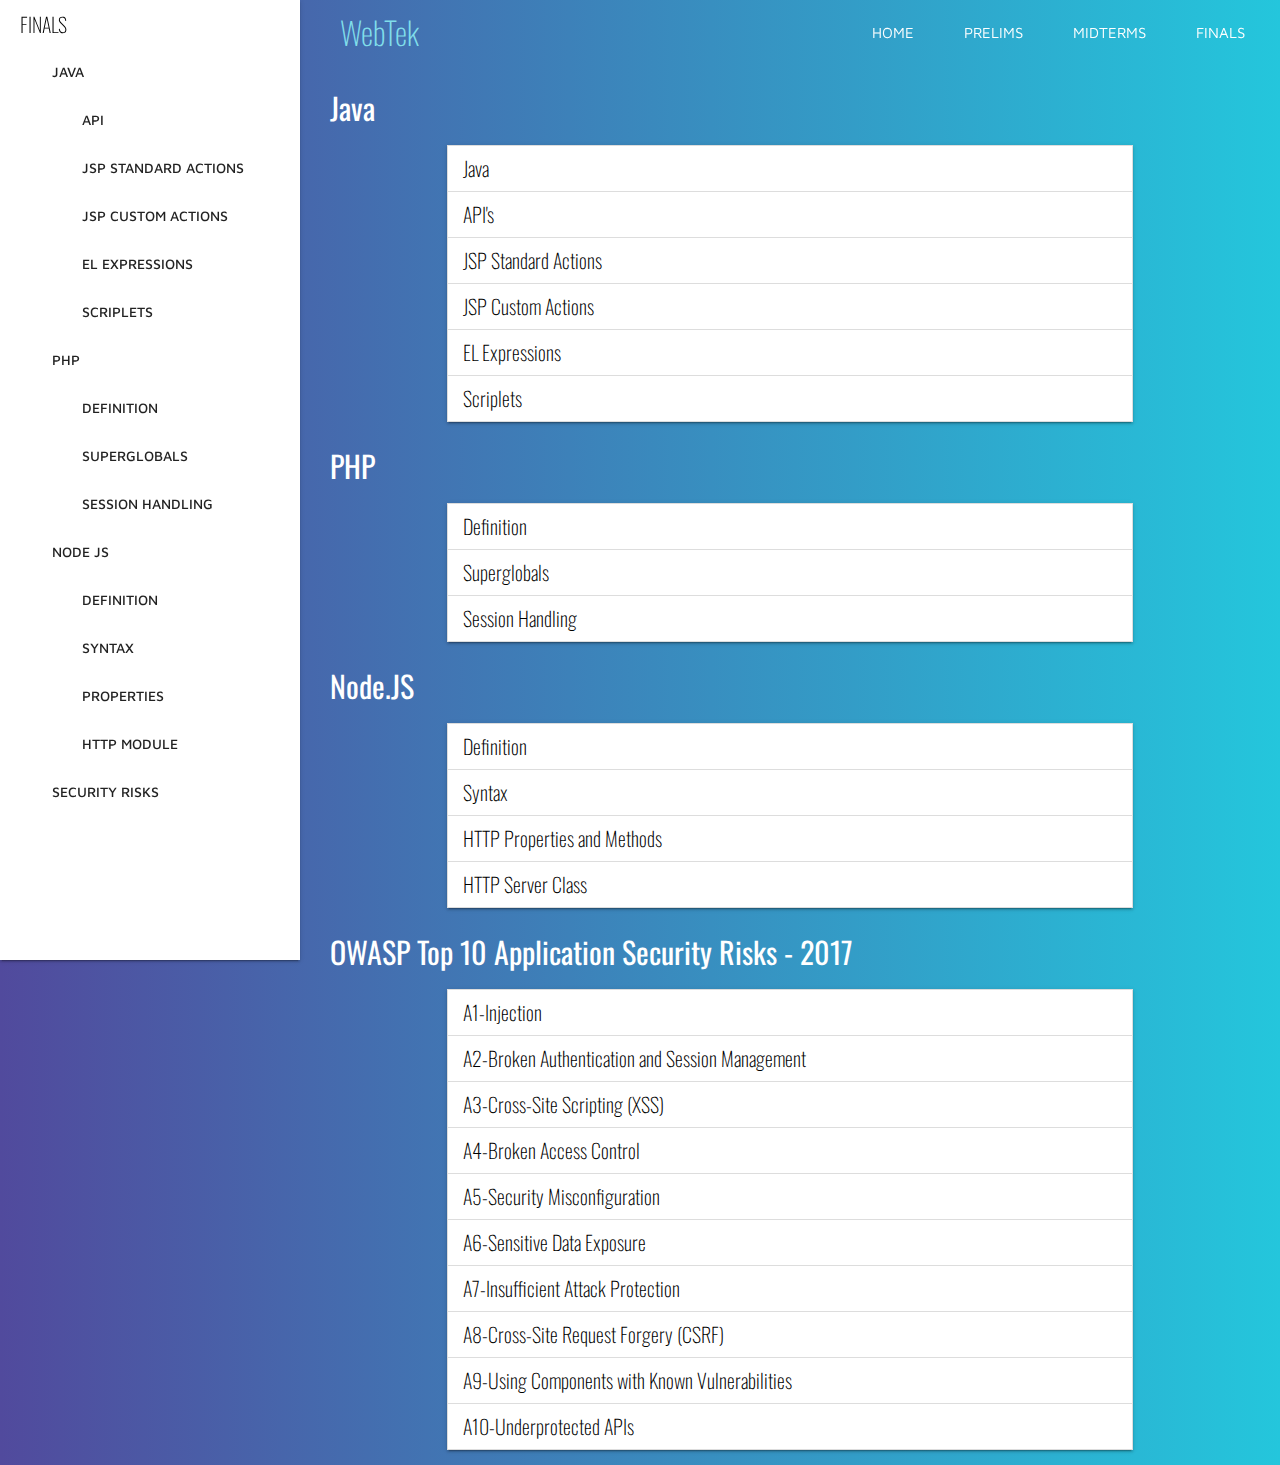
<file: finals.html>
<!DOCTYPE html>
<html>

<head>
  <title>Web Systems and Technology | Finals</title>
  <meta charset="UTF-8">
  <link href="http://fonts.googleapis.com/icon?family=Material+Icons" rel="stylesheet">
  <link href="https://fonts.googleapis.com/css?family=Maven+Pro:500" rel="stylesheet">
  <link href="https://fonts.googleapis.com/css?family=Oswald:200,400" rel="stylesheet">
  <link href="https://fonts.googleapis.com/css?family=Roboto" rel="stylesheet">
  <link href="https://fonts.googleapis.com/css?family=Source+Code+Pro" rel="stylesheet">

  <link type="text/css" rel="stylesheet" href="css/materialize.min.css" media="screen" />
  <link type="text/css" rel="stylesheet" href="css/style.css" media="screen" />

  <meta name="viewport" content="width=device-width, initial-scale=1.0" />
  <script src="js/smooth-scroll.js"></script>
</head>

<body>
  <nav class="z-depth-0" id="nav-prelims">

    <ul id="nav-title" class="side-nav fixed">
      <li>Finals</li>
      <li><a data-scroll href="#java">Java</a>
        <ul class="nested-menu">
          <li>
            <a data-scroll href="#java-api">API</a>
            <a data-scroll href="#jspstan">JSP Standard Actions</a>
            <a data-scroll href="#jspcust">JSP Custom Actions</a>
            <a data-scroll href="#elexpression">EL Expressions</a>
            <a data-scroll href="#scriplets">Scriplets</a>
          </li>
        </ul>

      </li>
      <li><a data-scroll href="#php">PHP</a>
        <ul class="nested-menu">
          <li>
            <a data-scroll href="#phpdefinition">Definition</a>
            <a data-scroll href="#superglobals">Superglobals</a>
            <a data-scroll href="#sessionhandling">Session Handling</a>
          </li>
        </ul>
      </li>
      <li><a data-scroll href="#php">Node JS</a>
        <ul class="nested-menu">
          <li>
            <a data-scroll href="#definiton">Definition</a>
            <a data-scroll href="#syntax">Syntax</a>
            <a data-scroll href="#properties">Properties</a>
            <a data-scroll href="#serverhttp">HTTP Module</a>

          </li>
        </ul>
      </li>
      <li><a data-scroll href="#securityrisk">Security Risks</a>
      </li>

    </ul>
  </nav>
  <div id="midterms">
    <nav id="main-nav" class="z-depth-0">
      <div class="nav-wrapper ">
        <a href="index.html" class="brand-logo">WebTek</a>
        <a href="#" data-activates="mobile-demo" class="button-collapse"><i class="material-icons">menu</i></a>
        <ul class="right hide-on-med-and-down">
          <li><a class="underline" href="index.html">Home</a></li>
          <li><a class="underline" href="prelims.html">Prelims</a></li>
          <li><a class="underline" href="midterms.html">Midterms</a></li>
          <li><a class="underline" href="finals.html">Finals</a></li>
        </ul>
        <ul class="side-nav z-depth-0" id="mobile-demo">
          <li><a href="index.html">Home</a></li>
          <li><a href="prelims.html">Prelims</a>
            <ul class="nested-list">
              <li><a data-scroll href="prelims.html#www">World Wide Web</a></li>
              <li><a data-scroll href="prelims.html#http">HTTP</a></li>
            </ul>

          </li>
          <li><a href="midterms.html">Midterms</a>
            <ul class="nested-list">
              <li><a data-scroll href="midterms.html#html">HTML</a></li>
              <li><a data-scroll href="midterms.html#css">CSS</a></li>
              <li><a data-scroll href="midterms.html#js">Javascript</a></li>
            </ul>

          </li>
          <li><a href="finals.html">Finals</a>
            <ul class="nested-list">
              <li><a data-scroll href="finals.html#java">Java</a></li>
              <li><a data-scroll href="finals.html#php">PHP</a></li>
              <li><a data-scroll href="finals.html#nodejs">Node JS</a></li>
            </ul>

          </li>
        </ul>
      </div>
    </nav>
    <section id="java">
      <h2>Java</h2>
      <div class="container">
        <ul class="collapsible" data-collapsible="expandable">
          <li>
            <div class="collapsible-header">
              Java
            </div>
            <div class="collapsible-body">

              Java EE
              <div class="container">
                Java EE is an open, standards-based development and deployment platform for creating distributed, transactional, reliable, secure, multitier, web-based, server-centric, component-based enterprise applications.</div><br> Java EE
              Application Model
              <div class="container">
                <ul>
                  <li>Java programming language, Java Virtual Machine (JVM)</li>
                  <li>Java EE Components
                    <ul>
                      <li>Java EE Clients
                        <div class="container">Application Clients, Applets (embedded in web clients) </div>
                      </li>
                      <li>Web Components
                        <div class="container">Servlets, JavaServer Pages (JSP), JavaServer Faces (JSF) </div>
                      </li>
                      <li>Enterprise JavaBeans (EJBM)</li>
                    </ul>
                  </li>
                  <li>Java EE Containers
                    <div class="container">Client containers, web container, EJB container</div>
                  </li>
                  <li>Java EE Server</li>

                </ul>
              </div>
              Java EE Web Application
              <div class="container">
                Collection of resources installed under a specific subset of the URL namespace of a web application server compliant with the Java EE Specification (e.g. Apache‟s Tomcat, Apache‟s Geronimo, Sun Microsystems‟ Glassfish, IBM‟s
                WebSphere, etc.)<br>
                <br>
                <ul>
                  <li>
                    Resources
                    <div class="container">
                      Static resources: web pages, images, stylesheets, etc. (serves as is) Dynamic resources: servlets, JSPs Miscellaneous resources: business object classes (e.g. Java Beans, EJB), support libraries, etc.
                    </div>
                  </li>
                  <li>
                    XML-formatted descriptor and configuration files (web.xml, application.xml, context.xml, etc.)
                    <div class="container">-Organized into a standard hierarchical structure and typically packaged and deployed as WAR or EAR files</div>
                  </li>
                </ul>
              </div>

            </div>


          </li>
          <li id="java-api">
            <div class="collapsible-header">
              API's
            </div>
            <div class="collapsible-body">
              <ul>
                <li>Java EE APIs</li>
                <li>Enterprise JavaBeans Technology</li>
                <li>Java Servlet Technology</li>
                <li>Java Server Pages</li>
                <li>Java Server Pages Standard Tag Library</li>
                <li>Java Server Faces</li>
                <li>Java Msg Service API</li>
                <li>Java Transaction API</li>
                <li>JavaMail API</li>
                <li>JavaBeans Activation Framework</li>
                <li>Java API for XML Processing</li>
                <li>Servlet
                  <div class="container">
                    A subpart porgram that runs inside a server. it handles and process a request from a JSP page that will dynamically generate a response.
                  </div>
                </li>
                <li>Java Server Page (JSP)
                  <div class="container">
                    Is a technology that manages the content or appearance of Web pages through the use of servlets.
                  </div>
                </li>
                <li>Servlet Processing
                  <div class="container">
                    A server side processing that accepts a servlet request that will process and returns a generated response.
                  </div>
                </li>
                <li>Servlet Request
                  <div class="container">
                    Defines an object to provide client request information to a servlet. The servlet container creates a ServletRequest object and passes it as an argument to the servlet's service method.
                  </div>
                </li>
                <li>Servlet Response
                  <div class="container">
                    is a an interface under Servlet API. Responds to a http request from a browser that will then generate the appropriate response object.
                  </div>
                </li>
              </ul>
            </div>
          </li>
          <li id="jspstan">
            <div class="collapsible-header">
              JSP Standard Actions
            </div>
            <div class="collapsible-body">
              <p>These actions use constructs in XML syntax to control the behavior of the servlet engine. You can dynamically insert a file, reuse JavaBeans components, forward the user to another page, or generate HTML for the Java plugin. There is
                only one syntax for the Action element, as it conforms to the XML standard −</p>
              <br> &lt;jsp:action_name attribute = "value" /&gt;
              <br><br>
              <p>Action elements are basically predefined functions. The following table lists out the available JSP actions −</p>
              <br>
              <ul>
                <li>jsp:include
                  <div class="container">
                    Includes a file at the time the page is requested.
                  </div>
                </li>
                <li>jsp:useBean
                  <div class="container">
                    Finds or instantiates a JavaBean.
                  </div>
                </li>
                <li>jsp:setProperty
                  <div class="container">
                    Sets the property of a JavaBean.
                  </div>
                </li>
                <li>jsp:getProperty
                  <div class="container">
                    Inserts the property of a JavaBean into the output.
                  </div>
                </li>
                <li>jsp:forward
                  <div class="container">
                    Forwards the requester to a new page.
                  </div>
                </li>
                <li>jsp:plugin
                  <div class="container">
                    Generates browserspecific code that makes an OBJECT or EMBED tag for the Java plugin.
                  </div>
                </li>
                <li>jsp:element
                  <div class="container">
                    Defines XML elements dynamically.
                  </div>
                </li>
                <li>jsp:attribute
                  <div class="container">
                    Defines dynamicallydefined XML element's attribute.
                  </div>
                </li>
                <li>jsp:body
                  <div class="container">
                    Defines dynamicallydefined XML element's body.
                  </div>
                </li>
                <li>jsp:text
                  <div class="container">
                    Used to write template text in JSP pages and documents.
                  </div>
                </li>
              </ul>
            </div>
          </li>
          <li id="jspcust">
            <div class="collapsible-header">
              JSP Custom Actions
            </div>
            <div class="collapsible-body">
              <p>The JavaServer Pages Standard Tag Library (JSTL) is a collection of useful JSP tags which encapsulates the core functionality common to many JSP applications.
                <br><br> JSTL has support for common, structural tasks such as iteration and conditionals, tags for manipulating XML documents, internationalization tags, and SQL tags. It also provides a framework for integrating the existing custom
                tags with the JSTL tags.
              </p>

              <span class="emphasis">Core Tags</span>
              <p>The core group of tags are the most commonly used JSTL tags. Following is the syntax to include the JSTL Core library in your JSP − <br> &lt;%@ taglib prefix = "c" uri = "http://java.sun.com/jsp/jstl/core" %&gt;
              </p>

              <ul>
                <li>&lt;c:out&gt;
                  <div class="container">
                    Like &lt;%= ... &gt;, but for expressions.</div>
                </li>
                <li>&lt;c:set&gt;
                  <div class="container">
                    Sets the result of an expression evaluation in a 'scope'</div>
                </li>
                <li>&lt;c:remove&gt;
                  <div class="container">
                    Removes a scoped variable (from a particular scope, if specified).</div>
                </li>
                <li>&lt;c:catch&gt;
                  <div class="container">
                    Catches any Throwable that occurs in its body and optionally exposes it.</div>
                </li>
                <li>&lt;c:if&gt;
                  <div class="container">
                    Simple conditional tag which evalutes its body if the supplied condition is true.</div>
                </li>
                <li>&lt;c:choose&gt;
                  <div class="container">
                    Simple conditional tag that establishes a context for mutually exclusive conditional operations, marked by &lt;when&gt; and &lt;otherwise&gt;.</div>
                </li>
                <li>&lt;c:when&gt;
                  <div class="container">
                    Subtag of &lt;choose&gt; that includes its body if its condition evalutes to 'true'.</div>
                </li>
                <li>&lt;c:otherwise&gt;
                  <div class="container">
                    Subtag of &lt;choose&gt; that follows the &lt;when&gt; tags and runs only if all of the prior conditions evaluated to 'false'.
                  </div>
                </li>
                <li>&lt;c:import&gt;
                  <div class="container">
                    Retrieves an absolute or relative URL and exposes its contents to either the page, a String in 'var', or a Reader in 'varReader'.
                  </div>
                </li>
                <li>&lt;c:forEach&gt;
                  <div class="container">
                    The basic iteration tag, accepting many different collection types and supporting subsetting and other functionality .
                  </div>
                </li>
                <li>&lt;c:forTokens&gt;
                  <div class="container">
                    Iterates over tokens, separated by the supplied delimeters.
                  </div>
                </li>
                <li>&lt;c:param&gt;
                  <div class="container">
                    Adds a parameter to a containing 'import' tag's URL.
                  </div>
                </li>
                <li>&lt;c:redirect&gt;
                  <div class="container">
                    Redirects to a new URL.
                  </div>
                </li>
                <li>&lt;c:url&gt;
                  <div class="container">
                    Creates a URL with optional query parameters
                  </div>
                </li>
              </ul>
              <br>
              <p>The JSTL SQL tag library provides tags for interacting with relational databases (RDBMSs) such as Oracle, mySQL, or Microsoft SQL Server. <br><br> Following is the syntax to include JSTL SQL library in your JSP −</p>
              <br>
              <ul>
                <li>&lt;sql:setDataSource&gt;
                  <div class="container"> Creates a simple DataSource suitable only for prototyping</div>
                </li>
                <li>&lt;sql:query&gt;
                  <div class="container"> Executes the SQL query defined in its body or through the sql attribute.</div>
                </li>
                <li>&lt;sql:update&gt;
                  <div class="container"> Executes the SQL update defined in its body or through the sql attribute.</div>
                </li>
                <li>&lt;sql:param&gt;
                  <div class="container"> Sets a parameter in an SQL statement to the specified value.</div>
                </li>
                <li>&lt;sql:dateParam&gt;
                  <div class="container"> Sets a parameter in an SQL statement to the specified java.util.Date value.</div>
                </li>
                <li>&lt;sql:transaction&gt;
                  <div class="container"> Provides nested database action elements with a shared Connection, set up to execute all statements as one transaction.</div>
                </li>
              </ul>
            </div>
          </li>
          <li id="elexpression">
            <div class="collapsible-header">
              EL Expressions
            </div>
            <div class="collapsible-body">
              <p>JSP Expression Language (EL) makes it possible to easily access application data stored in JavaBeans components. JSP EL allows you to create expressions both (a) arithmetic and (b) logical. Within a JSP EL expression, you can use
                integers, floating point numbers, strings, the built-in constants true and false for boolean values, and null.</p>
              <br>
            </div>
          </li>
          <li id="scriplets">
            <div class="collapsible-header">
              Scriplets
            </div>
            <div class="collapsible-body">

              JSP also allows you to write blocks of Java code inside the JSP. You do this by placing your Java code between &lt;% and %&gt; characters (just like expressions, but without the = sign at the start of the sequence.)
              <br> This block of code is known as a "scriptlet". By itself, a scriptlet doesn't contribute any HTML (though it can, as we will see down below.) A scriptlet contains Java code that is executed every time the JSP is invoked.
              <br> Here is a modified version of our JSP from previous section, adding in a scriptlet.
              <br>
              <pre>
                                <code>
            &lt;HTML&gt;
            &lt;BODY&gt;
                &lt;%
                // This is a scriptlet.  Notice that the "date"
                // variable we declare here is available in the
                // embedded expression later on.
                System.out.println( "Evaluating date now" );
                java.util.Date date = new java.util.Date();
                %&gt;
                Hello!  The time is now &lt;%= date %&gt;
                &lt;/BODY&gt;
            &lt;/HTML&gt;
                                </code>
                            </pre>

            </div>
          </li>
        </ul>
      </div>
    </section>
    <section id="php">
      <h2>PHP</h2>
      <div class="container">

        <ul class="collapsible" data-collapsible="accordion">
          <li id="phpdefiniton">
            <div class="collapsible-header">Definition</div>
            <div class="collapsible-body">
              <ul>
                <li>
                  <p>recursive acronym for PHP: Hypertext Preprocessor</p>
                  <p>a widely-used open source general-purpose scripting language that is especially suited for web development and can be embedded into HTML.</p>
                </li>
              </ul>
            </div>
          </li>
          <li id="superglobals">
            <div class="collapsible-header">Superglobals</div>
            <div class="collapsible-body">
              <ul>
                <li>
                  Several predefined variables in PHP are "superglobals", which means they are available in all scopes throughout a script. There is no need to do global $variable; to access them within functions or methods.
                </li>
                <br>
                <li>
                  <ul>
                    <li>$GLOBALS
                      <div class="container">
                        An associative array containing references to all variables which are currently defined in the global scope of the script. The variable names are the keys of the array.
                      </div>

                    </li>
                    <li>$_SERVER
                      <div class="container">
                        is an array containing information such as headers, paths, and script locations. The entries in this array are created by the web server. There is no guarantee that every web server will provide any of these; servers may omit
                        some, or provide others not listed here.
                      </div>
                    </li>
                    <li>$_GET
                      <div class="container">
                        An associative array of variables passed to the current script via the URL parameters.
                      </div>
                    </li>
                    <li>$_POST
                      <div class="container">
                        An associative array of variables passed to the current script via the HTTP POST method when using application/x-www-form-urlencoded or multipart/form-data as the HTTP Content-Type in the request.
                      </div>
                    </li>
                    <li>$_FILES
                      <div class="container">
                        An associative array of items uploaded to the current script via the HTTP POST method. The structure of this array is outlined in the POST method uploads section.
                      </div>
                    </li>
                    <li>$_COOKIE
                      <div class="container">
                        An associative array of variables passed to the current script via HTTP Cookies.
                      </div>
                    </li>
                    <li>$_SESSION
                      <div class="container">
                        An associative array containing session variables available to the current script.
                      </div>
                    </li>
                    <li>$_REQUEST
                      <div class="container">
                        An associative array that by default contains the contents of $_GET, $_POST and $_COOKIE.
                      </div>
                    </li>
                    <li>$_ENV
                      <div class="container">
                        An associative array of variables passed to the current script via the environment method.
                      </div>
                    </li>
                  </ul>
                </li>

              </ul>
            </div>
          </li>
          <li id="sessionhandling">
            <div class="collapsible-header">Session Handling</div>
            <div class="collapsible-body">
              <ul>
                <li>
                  <p>A session is a way to store information (in variables) to be used across multiple pages. Unlike a cookie, the information is not stored on the users computer.</p>
                </li>
              </ul>
              <br>
              <ul>
                <li>Session Functions</li>
                <li>session_abort — Discard session array changes and finish session</li>
                <li>session_cache_expire — Return current cache expire</li>
                <li>session_cache_limiter — Get and/or set the current cache limiter</li>
                <li>session_commit — Alias of session_write_close</li>
                <li>session_create_id — Create new session id</li>
                <li>session_decode — Decodes session data from a session encoded string</li>
                <li>session_destroy — Destroys all data registered to a session</li>
                <li>session_encode — Encodes the current session data as a session encoded string</li>
                <li>session_gc — Perform session data garbage collection</li>
                <li>session_get_cookie_params — Get the session cookie parameters</li>
                <li>session_id — Get and/or set the current session id</li>
                <li>session_is_registered — Find out whether a global variable is registered in a session</li>
                <li>session_module_name — Get and/or set the current session module</li>
                <li>session_name — Get and/or set the current session name</li>
                <li>session_regenerate_id — Update the current session id with a newly generated one</li>
                <li>session_register_shutdown — Session shutdown function</li>
                <li>session_register — Register one or more global variables with the current session</li>
                <li>session_reset — Re-initialize session array with original values</li>
                <li>session_save_path — Get and/or set the current session save path</li>
                <li>session_set_cookie_params — Set the session cookie parameters</li>
                <li>session_set_save_handler — Sets user-level session storage functions</li>
                <li>session_start — Start new or resume existing session</li>
                <li>session_status — Returns the current session status</li>
                <li>session_unregister — Unregister a global variable from the current session</li>
                <li>session_unset — Free all session variables</li>
                <li>session_write_close — Write session data and end session</li>
              </ul>
            </div>
          </li>
        </ul>
      </div>
    </section>

    <section id="nodejs">
      <h2>Node.JS</h2>
      <div class="container">
        <ul class="collapsible" data-collapsible="accordion">
          <li id="nodejsdefiniton">
            <div class="collapsible-header">Definition</div>
            <div class="collapsible-body">
              <ul>
                <li>
                  <p>The HTTP module provides a way of making Node.js transfer data over HTTP (Hyper Text Transfer Protocol).</p>
                </li>
              </ul>
            </div>
          </li>
          <li id="syntax">
            <div class="collapsible-header">Syntax</div>
            <div class="collapsible-body">
              <ul>
                <li>
                  <p>The syntax for including the HTTP module in your application:</p>
                  <p>var http = require('http');</p>
                </li>
              </ul>
            </div>
          </li>
          <li id="properties">
            <div class="collapsible-header">HTTP Properties and Methods</div>
            <div class="collapsible-body">
              <table>
                <tr>
                  <th>Method</th>
                  <th>Description</th>
                </tr>
                <tr>
                  <td>createClient() </td>
                  <td>Deprecated. Creates a HTTP client</td>
                </tr>
                <tr>
                  <td>createServer()</td>
                  <td>Creates an HTTP server</td>
                </tr>
                <tr>
                  <td>globalAgent</td>
                  <td>Returns the HTTP Agent</td>
                </tr>
                <tr>
                  <td>request() </td>
                  <td>Returns an object containing the user's request</td>
                </tr>
              </table>
            </div>
          </li>
          <li id="serverhttp">
            <div class="collapsible-header">HTTP Server Class</div>

            <div class="collapsible-body">Server Methods and Properties
              <p>When calling the http.createServer() method, a Server class is returned.</p>
              <p>The Server class has methods and properties of its own:</p>
              <table>
                <tr>
                  <td>server.close() </td>
                  <td>Closes the server connection</td>
                </tr>
                <tr>
                  <td>server.listen() </td>
                  <td>Makes the server listen to ports on the computer</td>
                </tr>
                <tr>
                  <td>server.listening </td>
                  <td>Returns true if the server is listening for connection, otherwise false</td>
                </tr>
                <tr>
                  <td>server.maxHeadersCount </td>
                  <td>Limits the number of incoming headers</td>
                </tr>
                <tr>
                  <td>server.setTimeout() </td>
                  <td>Sets the server's timeout value. Default is 2 minutes</td>
                </tr>
                <tr>
                  <td>server.timeout</td>
                  <td>Sets, or gets, the server's timeout value</td>
                </tr>
              </table>
            </div>
            <div class="collapsible-body">Server Events
              <table>
                <tr>
                  <td>checkContinue</td>
                  <td> Occurs when a request with an HTTP Expect: 100­continue is received</td>
                </tr>
                <tr>
                  <td>checkExpectation</td>
                  <td>Occurs when a request with an HTTP Expect headers is received</td>
                </tr>
                <tr>
                  <td>clientError </td>
                  <td>Occurs when a client connection gets an error</td>
                </tr>
                <tr>
                  <td>close </td>
                  <td>Occurs when the server is closing</td>
                </tr>
                <tr>
                  <td>connect</td>
                  <td>Occurs when a request with an HTTP Connect method is received</td>
                </tr>
                <tr>
                  <td>connection</td>
                  <td></td>
                </tr>
                <tr>
                  <td>request </td>
                  <td>Occurs when a request is received</td>
                </tr>
                <tr>
                  <td>upgrade</td>
                  <td>Occurs when a request for an HTTP upgrade is received</td>
                </tr>
              </table>
            </div>
          </li>
        </ul>
      </div>
    </section>

    <section id="securityrisk">
      <h2>OWASP Top 10 Application Security Risks - 2017</h2>
      <div class="container">
        <ul class="collapsible" data-collapsible="accordion">
          <li>
            <div class="collapsible-header">A1-Injection</div>
            <div class="collapsible-body">
              <ul>
                <li>
                  Injection flaws, such as SQL, OS, XXE, and LDAP injection occur when untrusted data is sent to an interpreter as part of a command or query. The attacker’s hostile data can trick the interpreter into executing unintended commands or
                  accessing data without proper authorization.
                </li>
              </ul>
            </div>
          </li>
          <li>
            <div class="collapsible-header">A2-Broken Authentication and Session Management</div>
            <div class="collapsible-body">
              <ul>
                <li>
                  Application functions related to authentication and session management are often implemented incorrectly, allowing attackers to compromise passwords, keys, or session tokens, or to exploit other implementation flaws to assume other
                  users’ identities (temporarily or permanently).
                </li>
              </ul>
            </div>
          </li>
          <li>
            <div class="collapsible-header">A3-Cross-Site Scripting (XSS)</div>
            <div class="collapsible-body">
              <ul>
                <li>
                  XSS flaws occur whenever an application includes untrusted data in a new web page without proper validation or escaping, or updates an existing web page with user supplied data using a browser API that can create JavaScript. XSS
                  allows attackers to execute scripts in the victim’s browser which can hijack user sessions, deface web sites, or redirect the user to malicious sites.
                </li>
              </ul>
            </div>
          </li>
          <li>
            <div class="collapsible-header">A4-Broken Access Control</div>
            <div class="collapsible-body">
              <ul>
                <li>
                  Restrictions on what authenticated users are allowed to do are not properly enforced. Attackers can exploit these flaws to access unauthorized functionality and/or data, such as access other users' accounts, view sensitive files,
                  modify other users’ data, change access rights, etc.
                </li>
              </ul>
            </div>
          </li>
          <li>
            <div class="collapsible-header">A5-Security Misconfiguration</div>
            <div class="collapsible-body">
              <ul>
                <li>
                  Good security requires having a secure configuration defined and deployed for the application, frameworks, application server, web server, database server, platform, etc. Secure settings should be defined, implemented, and
                  maintained, as defaults are often insecure. Additionally, software should be kept up to date.
                </li>
              </ul>
            </div>
          </li>
          <li>
            <div class="collapsible-header">A6-Sensitive Data Exposure</div>
            <div class="collapsible-body">
              <ul>
                <li>
                  Many web applications and APIs do not properly protect sensitive data, such as financial, healthcare, and PII. Attackers may steal or modify such weakly protected data to conduct credit card fraud, identity theft, or other crimes.
                  Sensitive data deserves extra protection such as encryption at rest or in transit, as well as special precautions when exchanged with the browser.
                </li>
              </ul>
            </div>
          </li>
          <li>
            <div class="collapsible-header">A7-Insufficient Attack Protection</div>
            <div class="collapsible-body">
              <ul>
                <li>
                  The majority of applications and APIs lack the basic ability to detect, prevent, and respond to both manual and automated attacks. Attack protection goes far beyond basic input validation and involves automatically detecting,
                  logging, responding, and even blocking exploit attempts. Application owners also need to be able to deploy patches quickly to protect against attacks.
                </li>
              </ul>
            </div>
          </li>
          <li>
            <div class="collapsible-header">A8-Cross-Site Request Forgery (CSRF)</div>
            <div class="collapsible-body">
              <ul>
                <li>
                  A CSRF attack forces a logged-on victim’s browser to send a forged HTTP request, including the victim’s session cookie and any other automatically included authentication information, to a vulnerable web application. Such an attack
                  allows the attacker to force a victim’s browser to generate requests the vulnerable application thinks are legitimate requests from the victim.
                </li>
              </ul>
            </div>
          </li>
          <li>
            <div class="collapsible-header">A9-Using Components with Known Vulnerabilities</div>
            <div class="collapsible-body">
              <ul>
                <li>
                  Components, such as libraries, frameworks, and other software modules, run with the same privileges as the application. If a vulnerable component is exploited, such an attack can facilitate serious data loss or server takeover.
                  Applications and APIs using components with known vulnerabilities may undermine application defenses and enable various attacks and impacts.
                </li>
              </ul>
            </div>
          </li>
          <li>
            <div class="collapsible-header">A10-Underprotected APIs</div>
            <div class="collapsible-body">
              <ul>
                <li>
                  Modern applications often involve rich client applications and APIs, such as JavaScript in the browser and mobile apps, that connect to an API of some kind (SOAP/XML, REST/JSON, RPC, GWT, etc.). These APIs are often unprotected and
                  contain numerous vulnerabilities.
                </li>
              </ul>
            </div>
          </li>
        </ul>
      </div>
    </section>
  </div>

  <!--Import jQuery before materialize.js-->
  <script type="text/javascript" src="https://code.jquery.com/jquery-2.1.1.min.js"></script>
  <script type="text/javascript" src="js/materialize.min.js"></script>
  <script type="text/javascript" src="js/script.js"></script>
</body>

</html>
</file>
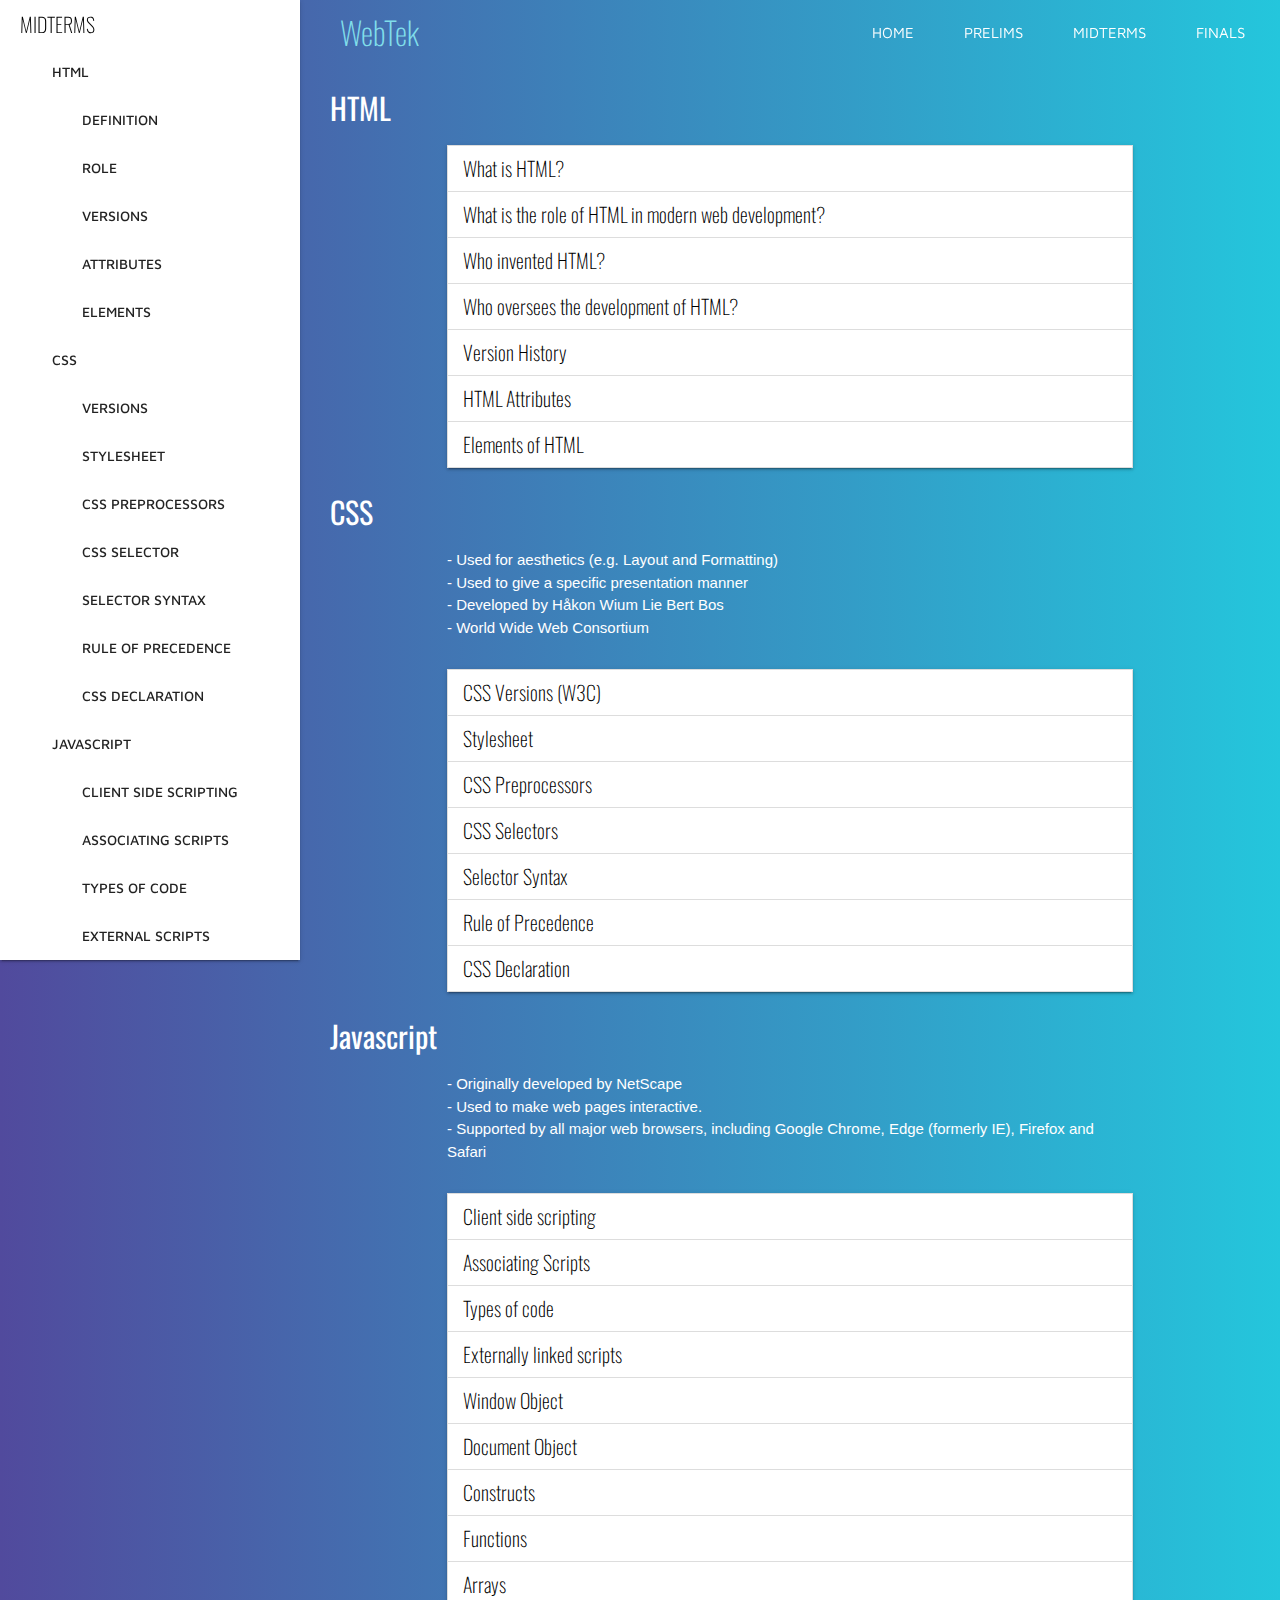
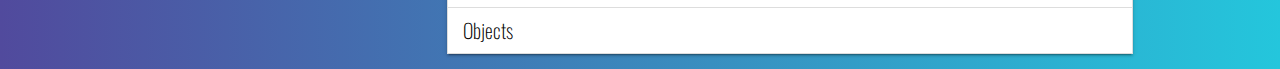
<file: midterms.html>
<!DOCTYPE html>
<html>

<head>
  <title>Web Systems and Technology | Midterms</title>
  <meta charset="UTF-8">
  <!--Import Google Icon Font-->
  <link href="http://fonts.googleapis.com/icon?family=Material+Icons" rel="stylesheet">
  <link href="https://fonts.googleapis.com/css?family=Maven+Pro:500" rel="stylesheet">
  <link href="https://fonts.googleapis.com/css?family=Oswald:200,400" rel="stylesheet">
  <link href="https://fonts.googleapis.com/css?family=Roboto" rel="stylesheet">
  <link href="https://fonts.googleapis.com/css?family=Source+Code+Pro" rel="stylesheet">

  <link type="text/css" rel="stylesheet" href="css/materialize.min.css" media="screen" />
  <link type="text/css" rel="stylesheet" href="css/style.css" media="screen" />
  <!--Let browser know website is optimized for mobile-->
  <meta name="viewport" content="width=device-width, initial-scale=1.0" />
  <script src="js/smooth-scroll.js"></script>
</head>

<body>
  <nav class="z-depth-0" id="nav-prelims">
    <ul id="nav-title" class="side-nav fixed">
      <li>Midterms</li>
      <li><a data-scroll href="#html">HTML</a>
        <ul class="nested-menu">
          <li>
            <a data-scroll href="#definiton">Definition</a>
            <a data-scroll href="#role">Role</a>
            <a data-scroll href="#versionshtml">Versions</a>
            <a data-scroll href="#attrib">Attributes</a>
            <a data-scroll href="#element">Elements</a>
          </li>
        </ul>
      </li>
      <li><a data-scroll href="#css">CSS</a>
        <ul class="nested-menu">
          <li>
            <a data-scroll href="#versions">Versions</a>
          </li>
          <li>
            <a data-scroll href="#stylesheet">Stylesheet</a>
          </li>
          <li>
            <a data-scroll href="#preprocessors">CSS Preprocessors</a>
          </li>
          <li>
            <a data-scroll href="#cssselector">CSS Selector</a>
          </li>
          <li>
            <a data-scroll href="#selectorsyntax">Selector Syntax</a>
          </li>
          <li>
            <a data-scroll href="#ruleprecedence">Rule of Precedence</a>
          </li>
          <li>
            <a data-scroll href="#cssdeclaration">CSS Declaration</a>
          </li>
        </ul>
      </li>
      <li><a data-scroll href="#javascript">Javascript</a>
        <ul class="nested-menu">
          <li>
            <a data-scroll href="#clientSide">Client Side Scripting</a>
            <a data-scroll href="#assocSripts">Associating Scripts</a>
            <a data-scroll href="#typesOfCode">Types of Code</a>
            <a data-scroll href="#externalScripts">External Scripts</a>
            <a data-scroll href="#windowObject">Window Object</a>
            <a data-scroll href="#docObject">Document Object</a>
            <a data-scroll href="#constructs">Constructs</a>
            <a data-scroll href="#jsFunctions">Functions</a>
            <a data-scroll href="#jsArrays">Arrays</a>
            <a data-scroll href="#jsObjects">Objects</a></li>
        </ul>
    </ul>
  </nav>
  <div id="midterms">
    <nav id="main-nav" class="z-depth-0">
      <div class="nav-wrapper ">
        <a href="index.html" class="brand-logo">WebTek</a>
        <a href="#" data-activates="mobile-demo" class="button-collapse"><i class="material-icons">menu</i></a>
        <ul class="right hide-on-med-and-down">
          <li><a class="underline" href="index.html">Home</a></li>
          <li><a class="underline" href="prelims.html">Prelims</a></li>
          <li><a class="underline" href="midterms.html">Midterms</a></li>
          <li><a class="underline" href="finals.html">Finals</a></li>
        </ul>
        <ul class="side-nav z-depth-0" id="mobile-demo">
          <li><a href="index.html">Home</a></li>
          <li><a href="prelims.html">Prelims</a>
            <ul class="nested-list">
              <li><a data-scroll href="prelims.html#www">World Wide Web</a></li>
              <li><a data-scroll href="prelims.html#http">HTTP</a></li>
            </ul>

          </li>
          <li><a href="midterms.html">Midterms</a>
            <ul class="nested-list">
              <li><a data-scroll href="midterms.html#html">HTML</a></li>
              <li><a data-scroll href="midterms.html#css">CSS</a></li>
              <li><a data-scroll href="midterms.html#js">Javascript</a></li>
            </ul>

          </li>
          <li><a href="finals.html">Finals</a>
            <ul class="nested-list">
              <li><a data-scroll href="finals.html#java">Java</a></li>
              <li><a data-scroll href="finals.html#php">PHP</a></li>
              <li><a data-scroll href="finals.html#nodejs">Node JS</a></li>
              <li><a data-scroll href="finals.html#securityrisk">Security Risks</a></li>
            </ul>

          </li>
        </ul>
      </div>
    </nav>
    <section id="html">
      <h2>HTML</h2>
      <div class="container" id="elements">
        <ul class="collapsible" data-collapsible="expandable">
          <li id="definition">
            <div class="collapsible-header">
              What is HTML?
            </div>
            <div class="collapsible-body">
              <p>- HTML (Hypertext Markup Language) is the language for describing the structure of Web pages.</p>
              <p>- A language used to get resources that's using special notation.</p>
            </div>
          </li>
          <li>
            <div class="collapsible-header">
              What is the role of HTML in modern web development?
            </div>
            <div class="collapsible-body">
              <ul>
                <li>Stucture and Content - Modern HTML</li>
                <li>Presentational Aspects/Aethetics - CSS</li>
                <li>Behavioral - JS</li>
              </ul>
            </div>
          </li>

          <li id="role">
            <div class="collapsible-header">
              Who invented HTML?
            </div>
            <div class="collapsible-body">
              <p>Sir. Tim Berners-Lee</p>
            </div>
          </li>

          <li>
            <div class="collapsible-header">
              Who oversees the development of HTML?
            </div>
            <div class="collapsible-body">
              <p>World Wide Web Consortium (W3C)</p>
            </div>
          </li>
          <li id="versions">
            <div class="collapsible-header">
              Version History
            </div>
            <div class="collapsible-body">
              <ul>
                <li>HTML 1.0 </li>
                <li>HTML 2.0</li>
                <li>HTML 3.0</li>
                <li>HTML 3.2</li>
                <li>HTML 4.01</li>
                <li>XHTML 1.0</li>
                <li>HTML5</li>
                <li>HTML5.1</li>
              </ul>
            </div>
          </li>
          <li id="attrib">
            <div class="collapsible-header">
              HTML Attributes
            </div>
            <div class="collapsible-body">
              <ul>
                <li>Global </li>
                <li>Element</li>
                <li>data -*</li>
                <li>role,aria -*</li>
              </ul>
            </div>
          </li>
          <li id="element">
            <div class="collapsible-header">
              Elements of HTML
            </div>
            <div id="elementsTree" class="collapsible-body">
              <ul>
                <li>html
                  <ul class="container">
                    <li> head
                      <ul class="container">
                        <li> title, base, link, meta, style</li>
                      </ul>
                    </li>
                    <li> body
                      <ul class="container">
                        <li class="html5"> article, aside, nav, section</li>
                        <li class="html5"> header, footer</li>
                        <li> main</li>
                        <li> address</li>
                        <li> div</li>
                        <li></li>
                        <li> h1,h2,h3,h4,h5,h6<br></li>

                        <li> p</li>
                        <li> hr</li>
                        <li> pre</li>
                        <li> blockquote</li>
                        <li> ol,ul
                          <ul class="container">
                            <li> li</li>
                          </ul>
                        </li>
                        <li> dl
                          <ul class="container">
                            <li> dt,dd</li>
                          </ul>
                        </li>
                        <li> figure
                          <ul class="container">
                            <li> figcaption<br></li>
                          </ul>
                        </li>

                        <li> a</li>
                        <li> em,strong,small,s</li>
                        <li> cite,q</li>
                        <li> dfn, abbr</li>
                        <li class="html5"> ruby,rb,rt,rtc,rp
                        </li>
                        <li> data,time</li>
                        <li> code,var,samp,kbd</li>
                        <li> sup,sub</li>
                        <li> i,b,u,mark</li>
                        <li> bdi, bdo</li>
                        <li> span</li>
                        <li> br</li>
                        <li> wbr</li>
                        <li> ins,del<br></li>

                        <li> table
                          <ul class="container">
                            <li> caption</li>
                            <li> colgroup, col</li>
                            <li> thead, tbody, tfoot</li>
                            <li> tr</li>
                            <li> th,td</li>
                          </ul>
                          <br>
                        </li>
                        <li> form
                          <ul class="container">
                            <li> label</li>
                            <li> input</li>
                            <li> button</li>
                            <li> select</li>
                            <li> textarea</li>
                          </ul>
                          <br>
                        </li>
                        <li> picture</li>
                        <li> img</li>
                        <li> iframe, embed</li>
                        <li> object</li>
                        <li> param</li>
                        <li> source, video, audio, track</li>
                        <li> map</li>
                        <li> area</li>
                      </ul>
                    </li>
                  </ul>
                </li>
              </ul>
            </div>
        </ul>
      </div>
    </section>
    <section id="css">
      <h2>CSS</h2>
      <div class="container">
        <p>- Used for aesthetics (e.g. Layout and Formatting)</p>
        <p>- Used to give a specific presentation manner</p>
        <p>- Developed by Håkon Wium Lie Bert Bos </p>
        <p>- World Wide Web Consortium</p>
        <br>
        <ul class="collapsible" data-collapsible="expandable">
          <li>
            <div class="collapsible-header" id="versionshtml">
              CSS Versions (W3C)
            </div>
            <div class="collapsible-body">
              <ul class="nested-list">
                <li>
                  <ul>
                    <li>CSS 1 &nbsp;&nbsp;: December 1997</li>
                    <li>CSS 2.1&nbsp;: June 2011</li>
                    <li>CSS 3 &nbsp;&nbsp;: April 12, 2016</li>
                  </ul>
                </li>
              </ul>
            </div>
          </li>
          <li>
            <div class="collapsible-header" id="stylesheet">
              Stylesheet
            </div>
            <div class="collapsible-body">
              <p>Stylesheet is a form of separation of presentation and content for web design in which the markup (i.e., HTML or XHTML) of a webpage contains the page's semantic content and structure, but does not define its visual layout (style).
              </p><br>
              <ul class="nested-list">
                <li>
                  <ul>
                    <li>AUTHOR STYLE&nbsp;&nbsp; &nbsp;&nbsp;: Used by the Server</li>
                    <li>USER STYLE&nbsp;&nbsp;&nbsp; &nbsp;&nbsp; : Used by the User</li>
                    <li>USER AGENT STYLE : Default stylesheet for HTML4 (e.g. Chrome, webstore, browser)</li>
                  </ul>
                </li>
              </ul>
            </div>
          </li>
          <li>
            <div class="collapsible-header" id="preprocessors">
              CSS Preprocessors
            </div>
            <div class="collapsible-body">
              <p>- A CSS preprocessor helps you write maintainable, future-proof code and it will seriously reduce the amount of CSS you have to write.</p>
              <ul class="nested-list">
                <li>CSS Preprocessor Options:
                  <ul>
                    <li>Sass</li>
                    <li>Less</li>
                    <li>Stylus</li>
                    <li>CSS-Crush</li>
                    <li>Myth</li>
                    <li>Rework</li>
                  </ul>
                </li>
              </ul>
            </div>
          </li>
          <li>
            <div class="collapsible-header" id="cssselector">
              CSS Selectors
            </div>
            <div class="collapsible-body">
              <ul>
                <li>
                  - Structure used as a condition in a CSS rule to determine which elements in the document tree are matched by the selector and are thus targeted by the formatting specified in the CSS rule declaration block
                </li>
                <li>
                  - the matched elements are called the subjects of the selector
                </li>
              </ul>
            </div>
          </li>
          <li>
            <div class="collapsible-header" id="selectorsyntax">
              Selector Syntax
            </div>
            <div class="collapsible-body">
              <ul>
                <li>
                  - Used as a condition in a CSS Rule to determine who elements in the documents true are matched by the selcctor and thus targeted by the formatting specified CSS. <br><br>
                </li>
                <li><span class="css-sub-head">Basic Selectors</span></li>
                <li>
                  <ul class="nested-list">
                    <li><strong>Type Selectors</strong></li>
                    <li>Chooses all elements with the same tags</li>
                    <li><em>Example: </em> body, header, nav, div</li>
                  </ul>
                </li>

                <li>
                  <ul class="nested-list">
                    <li><strong>Class Selectors</strong></li>
                    <li>Chooses all elements with the same class values.</li>
                    <li><em>Example: </em> .index, .container, .row, .column</li>
                  </ul>
                </li>
                <li>
                  <ul class="nested-list">
                    <li><strong>ID Selectors</strong></li>
                    <li>Chooses an element based on value of the id attribute.</li>
                    <li><em>Example: </em> #css, #selectors, #rule</li>
                  </ul>
                </li>
                <li>
                  <ul class="nested-list">
                    <li><strong>Universal Selectors</strong></li>
                    <li>Chooses all the element in the web page</li>
                    <li><em>Example: </em> *</li>
                  </ul>
                </li>
                <li>
                  <ul class="nested-list">
                    <li><strong>Attribute Selectors</strong></li>
                    <li>Chooses all element based on the value of one of its attributes</li>
                    <li><em>Example: </em> [value="name"], </li>
                  </ul>
                </li>
                <li><span class="css-sub-head">Combinators</span>
                  <ul class="nested-list">
                    <li><strong>Type Selectors</strong></li>
                    <li>Chooses all elements with the same tags</li>
                    <li><em>Example: </em> body, header, nav, div</li>
                  </ul>
                <li>
                  <ul class="nested-list">
                    <li><strong>Adjacent Sibling Selectors</strong></li>
                    <li>Uses the '+' combinator to select elements that <em>immediately</em> follow the initial specified element.</li>
                    <li><em>Example: </em> container + sub-container </li>
                  </ul>
                </li>

                <li>
                  <ul class="nested-list">
                    <li><strong>General Sibling Selectors</strong></li>
                    <li>Uses the '~' combinator to select elements that follow the initial specified element under the same parent.</li>
                    <li><em>Example: </em> p ~ span </li>
                  </ul>
                </li>
                <li>
                  <ul class="nested-list">
                    <li><strong>Child Selectors</strong></li>
                    <li>Uses the '>' combinator to select elements that are <em>direct</em> children of the former specified element</li>
                    <li><em>Example: </em> ol > li </li>
                  </ul>
                </li>
                <li>
                  <ul class="nested-list">
                    <li><strong>Descendant Selectors</strong></li>
                    <li>Uses the ' ' combinator to select elements that are children of the former specified element</li>
                    <li><em>Example: </em> div span </li>
                  </ul>
                </li>
                <li><span class="css-sub-head">Pseudo-Elements</span></li>
                <li> -used to style specific part of an element</li>
                <li><em>Example:</em> ::first-line, ::first-letter</li>
                <li><span class="css-sub-head">Pseudo Classes</span></li>
                <li> -used to define a state of an element which is changes when a user interacts with links, hover to some elements, and etc.</li>
                <li>
                  <ul class="nested-list">
                    <li><strong>Dynamic Pseudo-classes</strong></li>
                    <li>Link Pseudo-Classes</li>
                    <li>:link</li>
                    <li>:visited</li>
                  </ul>
                </li>
                <li>
                  <ul class="nested-list">
                    <li><strong>User Action Pseudo-Classes</strong></li>
                    <li>:hover</li>
                    <li>:active</li>
                    <li>focus</li>
                  </ul>
                </li>
                <li>
                  <ul class="nested-list">
                    <li><strong>Target Pseudo-Class</strong></li>
                    <li>:target (CSS3)</li>
                  </ul>
                </li>
                <li>
                  <ul class="nested-list">
                    <li><strong>Language Pseudo-Class</strong></li>
                    <li>:lang()</li>
                  </ul>
                </li>
                <li>
                  <ul class="nested-list">
                    <li><strong>UI Element states Pseudo-Class</strong></li>
                    <li>:lang()</li>
                    <li>:enabled (CSS3)</li>
                    <li>:disabled (CSS3)</li>
                    <li>:checked (CSS3)</li>
                    <li>:indeterminate (CSS3)</li>
                  </ul>
                </li>
                <li>
                  <ul class="nested-list">
                    <li><strong>Structural Pseudo-Class</strong></li>
                    <li>:root</li>
                    <li>:first-child</li>
                    <li>:last-child</li>
                    <li>:only-child</li>
                    <li>:nth-child()</li>
                    <li>:nth-last-child</li>
                    <li>:first-of-type</li>
                    <li>:last-of-type</li>
                    <li>:only-of-type</li>
                    <li>:nth-of-type()</li>
                    <li>:empty</li>
                  </ul>
                </li>
                <li>
                  <ul class="nested-list">
                    <li><strong>Negation Pseudo-Class</strong></li>
                    <li>:not (CSS3)</li>
                  </ul>
                </li>
              </ul>
            </div>
          </li>
          <li>
            <div class="collapsible-header" id="ruleprecedence">
              Rule of Precedence
            </div>
            <div class="collapsible-body">
              <ul>
                <li><span class="css-sub-head"> By Origin and Importance</span></li>
                <li>
                  <ul class="nested-list">
                    <li>user agent important declarations</li>
                    <li>user important declarations</li>
                    <li>author important declarations</li>
                    <li>author normal declarations</li>
                    <li>user normal declarations</li>
                    <li>user agent normal declration</li>
                  </ul>
                </li>

                <li><span class="css-sub-head"> By Specifity</span></li>
                <li>
                  <ul class="nested-list">
                    <li>inline style</li>
                    <li>number of ID selectors</li>
                    <li>number of class selectors</li>
                    <li>attribute selectors and pseudo-classes</li>
                    <li>number and type selectors and pseudo-elements</li>
                  </ul>
                </li>
                <li><span class="css-sub-head"> By Order</span></li>
              </ul>
            </div>
          </li>
          <li>
            <div class="collapsible-header" id="cssdeclaration">
              CSS Declaration
            </div>
            <div class="collapsible-body">
              <ul class="nested-list">
                <li>initial</li>
                <li>inherit</li>
                <li>revert</li>
                <li>unset</li>
                <li>properties
                  <ul>
                    <li>- shorthand properties</li>
                    <li>- vendor specific extension</li>
                  </ul>
                </li>
                <li>values
                  <ul>
                    <li>keywords</li>
                    <li>numbers</li>
                    <li>dimension</li>
                    <li>percentage</li>
                    <li>URLs and URIs</li>
                    <li>colors</li>
                    <li>strings</li>
                    <li>functions</li>
                  </ul>
                </li>
              </ul>
            </div>
          </li>
        </ul>
      </div>
    </section>
    <section id="javascript">
      <h2>Javascript</h2>
      <div class="container">
        <p>- Originally developed by NetScape</p>
        <p>- Used to make web pages interactive.</p>
        <p>- Supported by all major web browsers, including Google Chrome, Edge (formerly IE), Firefox and Safari</p><br>
        <ul class="collapsible" data-cllapsible="expandible">
          <li>
            <div class="collapsible-header" id="clientSide">
              Client side scripting
            </div>
            <div class="collapsible-body">
              <ul>
                <li>Running the program in the website</li>
                <li>Execution of program in the browser</li>
              </ul>
            </div>
          </li>
          <li>
            <div class="collapsible-header" id="assocSripts">
              Associating Scripts
            </div>
            <div class="collapsible-body">
              <ul>
                <li>a. externally linked</li>
                <li>b. embedding</li>
                <li>c. inline</li>
              </ul>
            </div>
          </li>
          <li>
            <div class="collapsible-header" id="typesOfCode">
              Types of code
            </div>
            <div class="collapsible-body">
              <ul>
                <li>top-level / global code<br>
                  <span class="emphasis">- executes on the fly</span>
                </li>
                <li>function<br>
                  <span class="emphasis">has to be called to execute</span></li>
              </ul>
            </div>
          </li>
          <li>
            <div class="collapsible-header" id="externalScripts">
              Externally linked scripts
            </div>
            <div class="collapsible-body">
              <ul>
                <li>
                  defer<br>
                  <span class="emphasis">- fetching the script then continue rendering the HTML</span><br>
                  <span class="emphasis">- compiles the script after its done being fethced</span>
                </li>
                <li>
                  async<br>
                  <span class="emphasis">- asynchronous</span><br>
                  <span class="emphasis">- parsing the document while fetching the script</span><br>
                  <span class="emphasis">- if available compile and execute</span>
                </li>
              </ul>
            </div>
          </li>
          <li>
            <div class="collapsible-header" id="windowObject">
              Window Object
            </div>
            <div class="collapsible-body">
              <ul>
                <li>- global objects, functions, and variables automatically become members of the window object of javascript</li>
                <li>- supported by all browsers</li>
              </ul>
            </div>
          </li>
          <li>
            <div class="collapsible-header" id="docObject">
              Document Object
            </div>
            <div class="collapsible-body">
              <ul>
                <li><span class="emphasis"> - allows interaction between js and html</span></li>
                <li>innerhtml
                  <br><span class="emphasis"> - allows html elements to be parsed</span></li>
                <li>outerhtml<br>
                  <span class="emphasis"> - replaces the whole markup</span></li>
                <li>
                  Document<br>
                  <span class="emphasis">e.g.</span>
                  <ul class="nested-list">
                    <li>getElementbyId</li>
                    <li>getElementByClass</li>
                    <li>getElementByName</li>
                    <li>getElementByTagName</li>
                  </ul>
                </li>
              </ul>
            </div>
          </li>
          <li>
            <div class="collapsible-header" id="constructs">
              Constructs
            </div>
            <div class="collapsible-body">
              <span class="css-sub-head">Javascript</span>
              <ul class="nested-list">
                <li>- imperative programming language</li>
                <li>- dynamically-typed</li>
                <li>- weakly typed</li>
              </ul>
              <br>
              <span class="css-sub-head">Variables</span>
              <ul class="nested-list">
                <li>let<br><span class="emphasis">- only exists inside the block declared in</span></li>
                <li>var<br><span class="emphasis">- becomes a property of the global object</span></li>
                <li>const<br><span class="emphasis">- cannot be reassigned/ need initialization</span></li>
              </ul>
              <br>
              <span class="css-sub-head">Types of Data</span>
              <br> simple
              <ul class="nested-list">
                <li>- numbers</li>
                <li>- strings</li>
                <li>- boolean</li>
              </ul>
              Primitive
              <ul class="nested-list">
                <li>- undefined</li>
                <li>- null</li>
              </ul>
              <span class="css-sub-head">Structures</span>
              <ul class="nested-list">
                <li>- array</li>
                <li>- wrapper classes</li>
              </ul>
            </div>
          </li>
          <li>
            <div class="collapsible-header" id="jsFunctions">
              Functions
            </div>
            <div class="collapsible-body">
              - also an object<br> '()' - invocation
              <br>
              <span class="emphasis"> e.g.</span>
              <pre>
                                    <code>
        function greater(v1, v2) {
               if (v1 > v2) {
                   return v1;
               } else if(v2 > v1){
                   return v2;
               }
           }

                                   </code>
                               </pre>

              <span class="css-sub-head">Function Expresssions</span>
              <pre>
                                    <code>
        e.g.

        (function(a, b) {return a+b;} (10,20))

       ADD
           var add = new function(a,b,return a+b);
           var sum = add(10,20);

       SUBTRACT
           var subtract = function(a,b){
               return a-b;
           }
           var difference = subtract(10,20);

                                   </code>
                               </pre>
              <span class="css-sub-head">Arrow Syntax</span>
              <pre>
                                    <code>
        e.g

           var multiply = (a,b) => {return a*b;}
           var product = multiply(10,20);

           var divide = (a,b) => a/b;
           var quotient = divide(20,10);

           var triple = n => 3*n;
           var thrice = triple(5);

           var zero = () => 0;

                                   </code>
                               </pre>
              <span class="css-sub-head">Functions can be recursive</span>
              <pre>
                                    <code>
        e.g.
            function factorial(n){
                if( n &lt; 0){
                    throw "invalid argument";
                }else if(n == 0){
                    return 1;
                } else {
                    return n*factorial(n-1);
                }
            }

                                   </code>
                               </pre>
              <span class="css-sub-head">Functions can be nested</span>
              <pre>
                                    <code>
        function outer(){
           //some codes here ...

           function inner(){
               //inner func codes ...
           }

           //some more codes here ...
       }
                                   </code>
                               </pre>

              <span class="css-sub-head">'this', 'arguments', and 'apply'</span>
              <ul>
                <li>
                  “this” <br><span class="emphasis">this object which you are invoking </span>

                </li>
                <li>
                  “arguments”<br>
                  <span class="emphasis">- arguments you use to call, organized like arrays.<br>
                    <span class="emphasis">-only exists in the function</span></span>
                </li>
              </ul>


              <pre>
                                    <code>
        function args(){
            console.log(this);
            console.log(arguments.length);
            for(let I = 0; i&lt;arguments.length; i++){
               console.log(aruments[i]);
           }
        }

        args();
        args(1,2,3);
        args.apply('hi',[1,2,3,4]);

                                   </code>
                               </pre>
            </div>
          </li>
          <li>
            <div class="collapsible-header" id="jsArrays">
              Arrays
            </div>
            <div class="collapsible-body">
              <pre>
                                    <code>
        e.g.

        var emptyArray = new Array();
        var alsoEmptyArray = [];

        var arrayWithLengthFive = new Array (5);
        var arrayWithOneElementWithValue5 = [5];

        var arraw = new Array ('5');
        var sameArray = ['5'];

        ... - spread syntax

        var multiDimArray = [
            [ 'apple' , 'banana' , 'orange' ],
            [ 4 , 5 , 6 , [ true , false , false ] , 7 , 8 ],
            []
        ];

                                   </code>
                               </pre>
              <span class="css-sub-head">Array Destructuring</span>
              <pre>
                                   <code>
        var array = [1,2,3,4,5];
        var [a,b,c,d,e] = array;
        var [,x,,y] = array;
        var [m,n,...others] = array;
                                   </code>
                               </pre>

              <span class="css-sub-head">Array Methods</span><br> Mutator Methods<br>
              <span class="emphasis">- change array value (mutate)</span> e.g.
              <ul class="nested-list">
                <li>pop()</li>
                <li>push</li>
                <li>recerse()</li>
                <li>shift()</li>
                <li>sort</li>
                <li>splice</li>
                <li>unshift</li>
                <li>etc.</li>
              </ul>


              Accessor Methods<br> e.g
              <ul class="nested-list">
                <li>concat()</li>
                <li>includes()</li>
                <li>indexof()</li>
                <li>join()</li>
                <li>etc.</li>
              </ul>

              Iteration Methods <br>
              <span class="emphasis">- iterate through methods one by one and apply a function</span><br> e.g
              <ul class="nested-list">
                <li>a.filter(function);</li>
                <li>a.map( v , i , a )</li>
                <li>etc.</li>
              </ul>

            </div>


          </li>
          <li>
            <div class="collapsible-header" id="jsObjects">
              Objects
            </div>
            <div class="collapsible-body">
              <span class="emphasis">- based on a prototype of an object</span>
              <pre>
                                    <code>
    var emptyObj = new object();
    var alsoEmptyObj = {};

    e.g.
    student.idno = '2150123’''
    student['name'] = ‘Juan Dela Cruz’;
                                    </code>
                                </pre>

            </div>
          </li>
        </ul>
      </div>

    </section>
  </div>
  <script type="text/javascript" src="https://code.jquery.com/jquery-2.1.1.min.js"></script>
  <script type="text/javascript" src="js/materialize.min.js"></script>
  <script type="text/javascript" src="js/script.js"></script>
</body>
</html>
</file>
<file: css/style.css>
body {
    margin: 0;
    padding: 0;
}

strong{
    font-size: 1.5em;
    padding:5px 0;
}

.css-sub-head{
    font-size: 2em;
    font-family: 'Oswald', sans-serif;
}

.brand-logo {
    font-family: 'Oswald', sans-serif;
    font-weight: 200;
}

nav {
    background-color: transparent;
}

.nav-wrapper>a {
    padding-left: 40px;
    color: #80DEEA;
}

.nav-wrapper ul>li {
    padding-right: 20px;
    text-transform: uppercase;
    font-family: 'Maven Pro', sans-serif;
}

nav .right li a {
    transition: 0.2s ease;
}

nav .right li a:hover {
    background-color: transparent;
}

.nested-menu li {
    padding-left: 30px;
}

#landing {
    position: absolute;
    top: 0;
    left: 0;
    width: 100%;
    height: 100%;
    background: linear-gradient(to left, #24C6DC, #514A9D);
}

#landing-title {
    padding-top: 100px;
    text-align: center;
    text-transform: uppercase;
    color: #B2EBF2;
    font-family: 'Oswald', sans-serif;
    font-weight: 400;
}

#landing-title p {
    font-family: 'Oswald', sans-serif;
    font-size: 20px;
    font-weight: 200;
}

.underline {
    position: relative;
    display: inline-block;
    overflow: hidden;
    transform: perspective(1px) translateZ(0);
    vertical-align: middle;
}

.underline:before {
    position: absolute;
    z-index: -1;
    right: 100%;
    bottom: 0;
    left: 0;
    height: 4px;
    content: "";
    transition-timing-function: ease-out;
    transition-duration: 0.3s;
    transition-property: right;
    background: #B2EBF2;
}

.underline:hover:before,
.underline:focus:before,
.underline:active:before {
    right: 0;
}

#nav-prelims {
    position: absolute;
}

#nav-prelims ul li {
    text-transform: uppercase;
    font-family: 'Maven Pro', sans-serif;
}

#nav-prelims ul>p {
    padding-left: 30px;
    color: black;
    font-family: 'Oswald', sans-serif;
    font-size: 30px;
    font-weight: 200;
}

.nav-head {
    text-transform: uppercase;
    color: black;
}

#prelims {
    position: absolute;
    min-width: 100%;
    min-height: 100%;
    background: linear-gradient(to left, #24C6DC, #514A9D);
}

#prelims h2 {
    padding-left: 30px;
    color: white;
    font-family: 'Oswald', sans-serif;
}

#prelims {
    padding-left: 300px;
}

@media only screen and (max-width: 992px) {
    #prelims {
        padding-left: 0;
    }
}

#headings {
    color: white;
    font-family: 'Roboto', sans-serif;
}

.emphasis {
    padding-left: 35px;
}

#http {
    color: white;
    font-family: 'Roboto', sans-serif;
}

#definition-http {
    padding-left: 100px;
}

#definition-http span {
    text-decoration: underline;
}

#versions li>div {
    color: black;
    font-family: 'Oswald', sans-serif;
}

#version-details li {
    color: white;
    font-family: 'Segoe UI Light', sans-serif;
}

#fundamentals p {
    text-indent: 20px;
}

#fundamentals li>div {
    color: black;
    font-family: 'Oswald', sans-serif;
    font-size: 16px;
    font-weight: 200;
}

#fundamentals li ul {
    color: white;
    font-family: 'Segoe UI Light', sans-serif;
    font-size: 13px;
}

#fundamentals li ul li {
    list-style-position: inside;
    list-style-type: disc;
}

.nested-list li {
    padding-left: 40px;
}

p {
    margin: 0;
    padding: 0;
}

#nav-title::first-line {
    color: black;
    font-family: 'Oswald', sans-serif;
    font-size: 20px;
    font-weight: 200;
}

#nav-title:nth-child(1) {
    padding-left: 20px;
}

#versions h2 {
    display: none;
}

#addressing li>div {
    color: black;
    font-family: 'Oswald', sans-serif;
    font-size: 16px;
    font-weight: 200;
}

#addressing li ul {
    color: white;
    font-family: 'Roboto', sans-serif;
    font-size: 13px;
}

#requestmessage li>div {
    color: black;
    font-family: 'Oswald', sans-serif;
    font-size: 16px;
    font-weight: 200;
}

#requestmessage li ul {
    color: white;
    font-family: 'Segoe UI Light', sans-serif;
    font-size: 13px;
}

#responsemessage li>div {
    color: black;
    font-family: 'Oswald', sans-serif;
    font-size: 16px;
    font-weight: 200;
}

#responsemessage li ul {
    color: white;
    font-family: 'Segoe UI Light', sans-serif;
    font-size: 13px;
}

#messageheaders li>div {
    color: black;
    font-family: 'Oswald', sans-serif;
    font-size: 16px;
    font-weight: 200;
}

#messageheaders li ul {
    color: white;
    font-family: 'Segoe UI Light', sans-serif;
    font-size: 13px;
}

#messageheaders li ul li {
    list-style-position: inside;
    list-style-type: disc;
}

#messageheaders li ul li ul li {
    list-style-position: inside;
    list-style-type: circle;
}

#requestmethods li>div {
    color: black;
    font-family: 'Oswald', sans-serif;
    font-size: 16px;
    font-weight: 200;
}

#requestmethods li ul {
    color: white;
    font-family: 'Segoe UI Light', sans-serif;
    font-size: 13px;
}

#requestmethods li ul li {
    list-style-position: inside;
    list-style-type: circle;
}

#webdevelopment h3 {
    display: none;
}

#www {
    color: white;
}

#www li>div {
    color: black;
    font-family: 'Oswald', sans-serif;
    font-size: 16px;
    font-weight: 200;
}

#www li ul {
    color: white;
    font-family: 'Segoe UI Light', sans-serif;
    font-size: 13px;
}

#internet {
    color: white;
}


/*MIDTERMS*/

h2{
    font-size: 30px;
}

#midterms {
    position: absolute;
    min-width: 100%;
    min-height: 100%;
    background: linear-gradient(to left, #24C6DC, #514A9D);
    padding-left: 300px;
    color: #fff;
    font-family: 'Segoe UI Light', sans-serif;
    font-weight: 200;
}

#midterms h2 {
    padding-left: 30px;
    color: white;
    font-family: 'Oswald', sans-serif;
}

.collapsible-header {
    font-size: 20px;
    font-family: 'Oswald', sans-serif;
    color: #000;
}

#elementsTree {
    font-family: 'Source Code Pro', sans-serif;
    font-size: 12px;
}

.html5 {
    color: #b6f5c9;
}

.html5:after {
    content: url('../media/html5.png');
}

@media only screen and (max-width: 992px) {
    #midterms {
        padding-left: 0;
    }
}

#midterms #htmldef li {
    list-style: circle;
}
</file>
